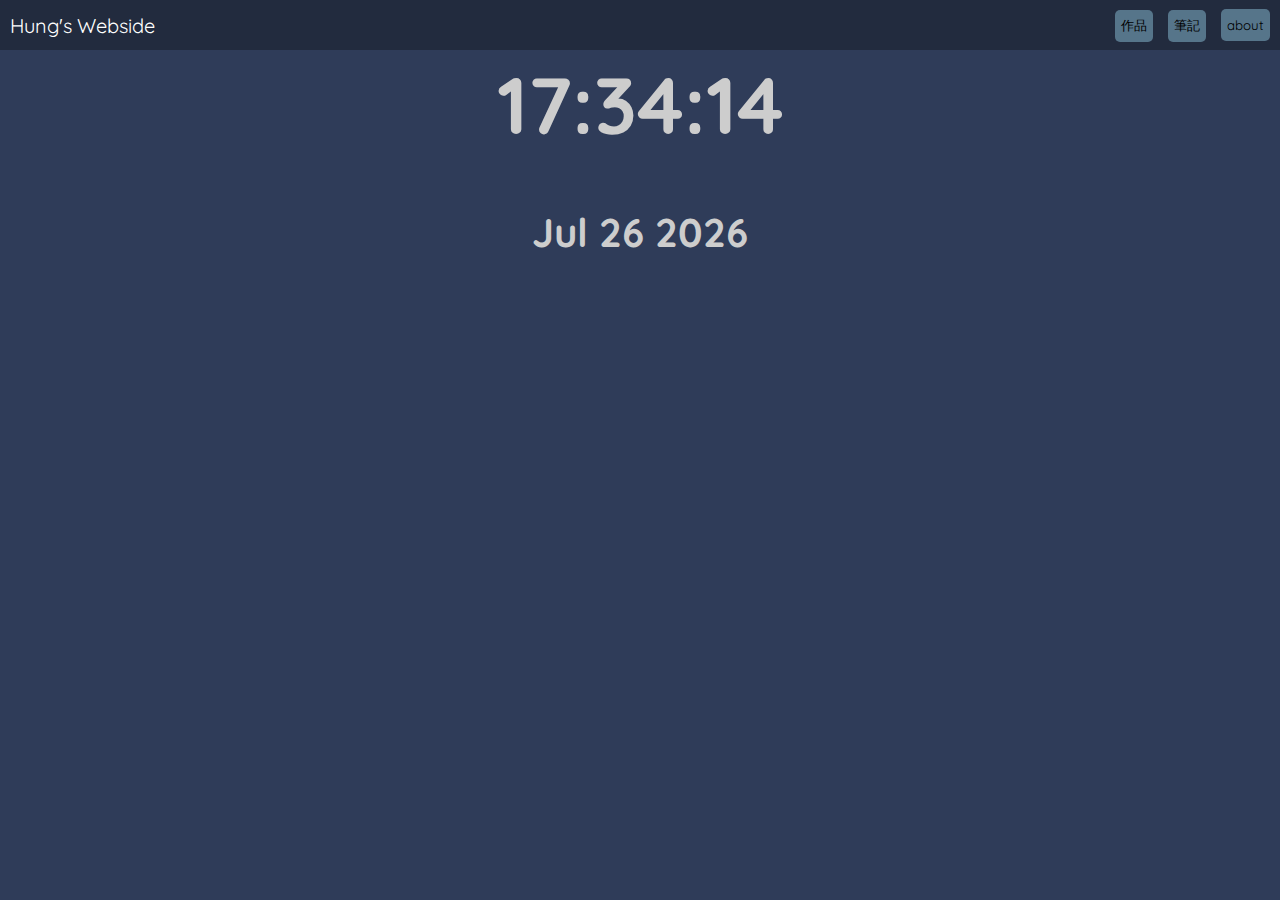
<file: index.html>
<!DOCTYPE html>
<html>
    <head>
        <meta charset="UTF-8">
        <title>hello!</title>
        <link rel="preconnect" href="https://fonts.googleapis.com">
        <link rel="preconnect" href="https://fonts.gstatic.com" crossorigin>
        <link href="https://fonts.googleapis.com/css2?family=Noto+Sans+TC:wght@100..900&family=Quicksand:wght@300..700&display=swap" rel="stylesheet">
        <!--引入css-->
        <link rel = 'stylesheet' href = 'style.css'>

        <!--引入jquery-->
        <script src="https://code.jquery.com/jquery-3.3.1.min.js"></script>
    </head>
    <body>
        <div id = 'banner'>
            <p id = title>Hung's Webside</p>
            <div>
                <button class = btn id = project>作品</button>
                <button class = btn id = note>筆記</button>
                <button class = btn id = about>about</button>    
            </div>
        </div>

        <h1 id = 'time'>22:17</h1>
        
        <h1 id = 'date'>Jan 17 2025</h1>

        <script src="class.js"></script>
    </body>
</html>
</file>
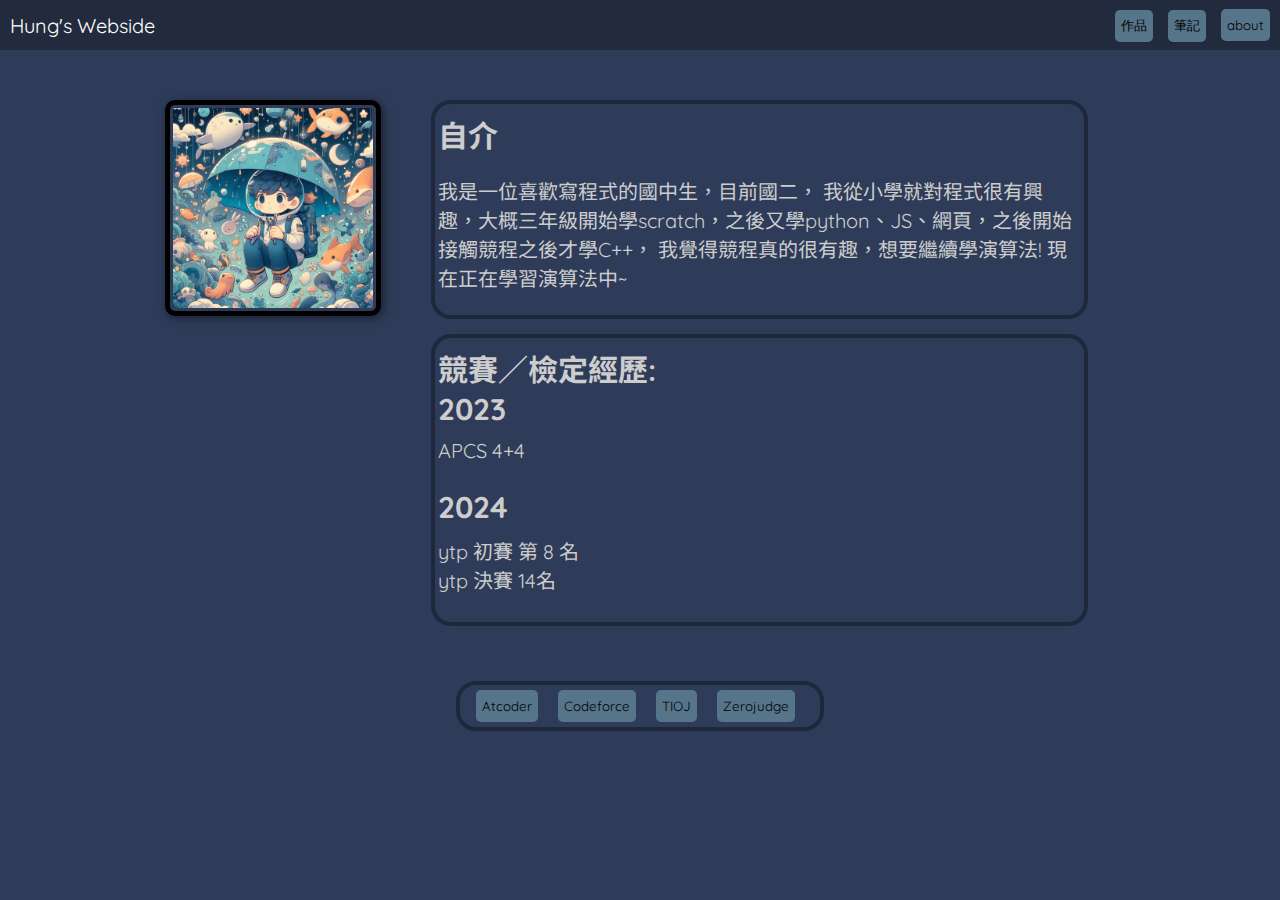
<file: introduce/index.html>
<!DOCTYPE html>
<html>
    <head>
        <meta charset="UTF-8">
        <title>About me</title>
        <link rel="preconnect" href="https://fonts.googleapis.com">
        <link rel="preconnect" href="https://fonts.gstatic.com" crossorigin>
        <link href="https://fonts.googleapis.com/css2?family=Noto+Sans+TC:wght@100..900&family=Quicksand:wght@300..700&display=swap" rel="stylesheet">
         <!--引入css-->
        <link rel = 'stylesheet' href = 'style.css'>

        <!--引入jquery-->
        <script src="https://code.jquery.com/jquery-3.3.1.min.js"></script>
    </head>
    <body>
        <div id = 'banner'>
            <p id = title>Hung's Webside</p>
            <div>
                <button class = btn id = project>作品</button>
                <button class = btn id = note>筆記</button>
                <button class = btn id = about>about</button>    
            </div>
        </div>

        <div id = introduce>
            <img src="me.jpg" id = picture>
            <div id = 'txt'>
                <div class = box>
                    <h2>自介</h2>
                    <p class = 'txt_style'>
                        我是一位喜歡寫程式的國中生，目前國二，
                        我從小學就對程式很有興趣，大概三年級開始學scratch，之後又學python、JS、網頁，之後開始接觸競程之後才學C++，
                        我覺得競程真的很有趣，想要繼續學演算法! 現在正在學習演算法中~
                    </p>
                </div>
                <div class = box>
                    <h2>競賽／檢定經歷:</h2>
                    <!-- <br> -->
                    <h2 class = year>2023</h2>
                    <p class = 'txt_style exp'>
                    APCS 4+4
                    </p>
                    <br>
                    <h2 class = year>2024</h2>

                    <p class = 'txt_style exp'>
                    ytp 初賽 第 8 名
                    <br>
                    ytp 決賽 14名
                    <br>
                    <!-- APCS 4+3 -->
                    </p>
                    <br>
                </div>
            </div>
        </div>
        <br>
        <div id = bar>
            <div id = web-box>    
                <button class="btn" id="atcoder">Atcoder</button>
                <button class="btn" id="codeforce">Codeforce</button>
                <button class="btn" id="tioj">TIOJ</button>  
                <button class="btn" id="zerojudge">Zerojudge</button>  
            </div>
        </div>
        <script src="class.js"></script>
    </body>
</html>
</file>
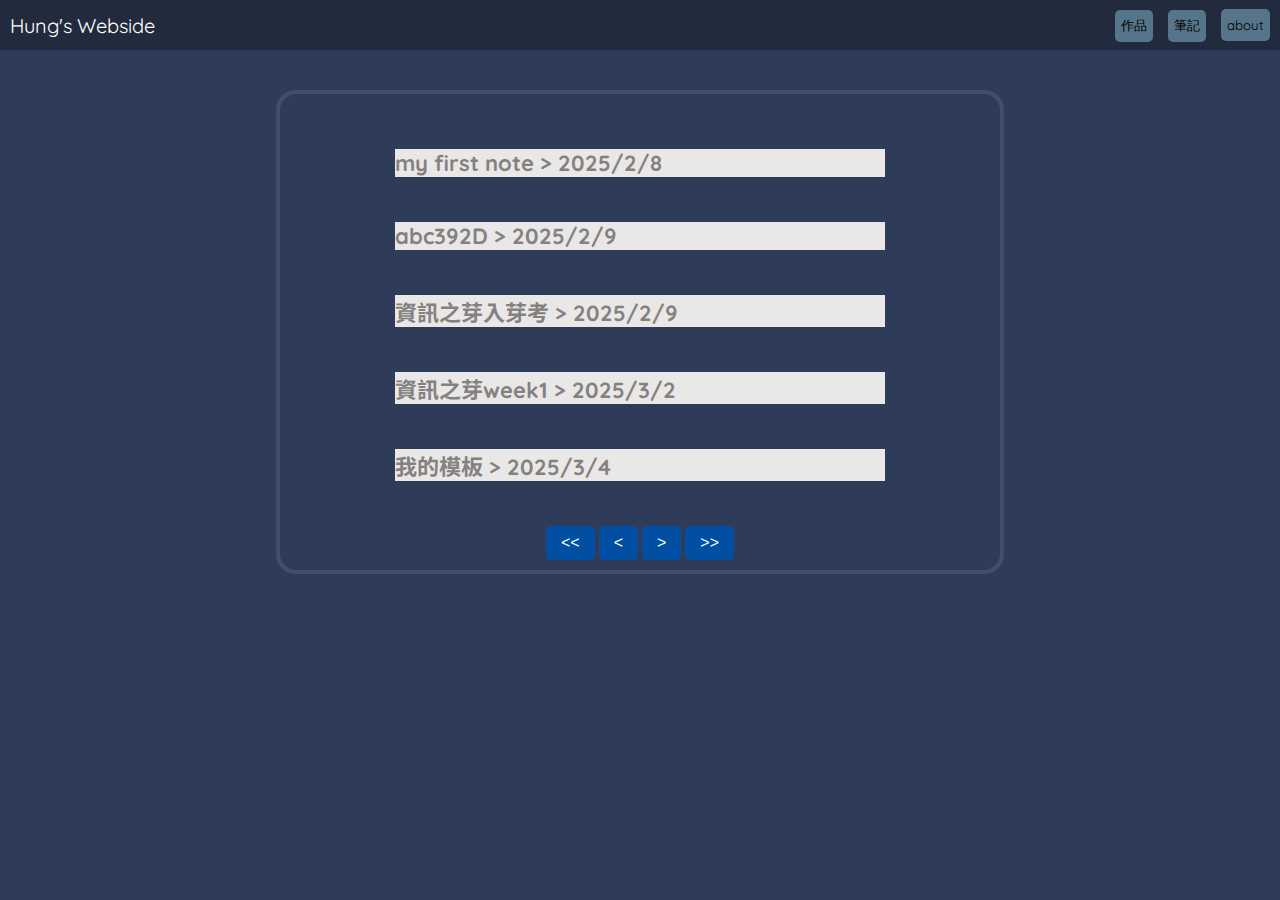
<file: note/index.html>
<!DOCTYPE html>
<html>
    <head>
        <meta charset="UTF-8">
        <title>筆記</title>
        <link rel="preconnect" href="https://fonts.googleapis.com">
        <link rel="preconnect" href="https://fonts.gstatic.com" crossorigin>
        <link href="https://fonts.googleapis.com/css2?family=Noto+Sans+TC:wght@100..900&family=Quicksand:wght@300..700&display=swap" rel="stylesheet">
         <!--引入css-->
        <link rel = 'stylesheet' href = 'style.css'>

        <link rel="stylesheet" href='notes/code/highlight/styles/default.css'>
        <script src="notes/code/highlight/highlight.min.js"></script>

        <!--引入jquery-->
        <script src="https://code.jquery.com/jquery-3.3.1.min.js"></script>
    </head>
    <body>
        <div id = 'banner'>
            <p id = title>Hung's Webside</p>
            <div>
                <button class = btn id = project>作品</button>
                <button class = btn id = note>筆記</button>
                <button class = btn id = about>about</button>    
            </div>
        </div>
        <h1 id = title_></h1>
        <div class = box, id = note-box>
            <div id = push_note></div>
            <p class = txt_style id = description></p>
            <pre id = push_code></pre>
            <p class = txt_style id = date></p>
            <div id = btns>
                <button class = page-btn id = 'btn_0'>&#60;&#60;</button>
                <button class = page-btn id = 'btn_back'>&#60;</button>
                <button class = page-btn id = 'btn_front'>&#62;</button>
                <button class = page-btn id = 'btn_n'>&#62;&#62;</button>
            </div>
        </div>
        <script type="module" src="class.js"></script>
    </body>
</html>
</file>
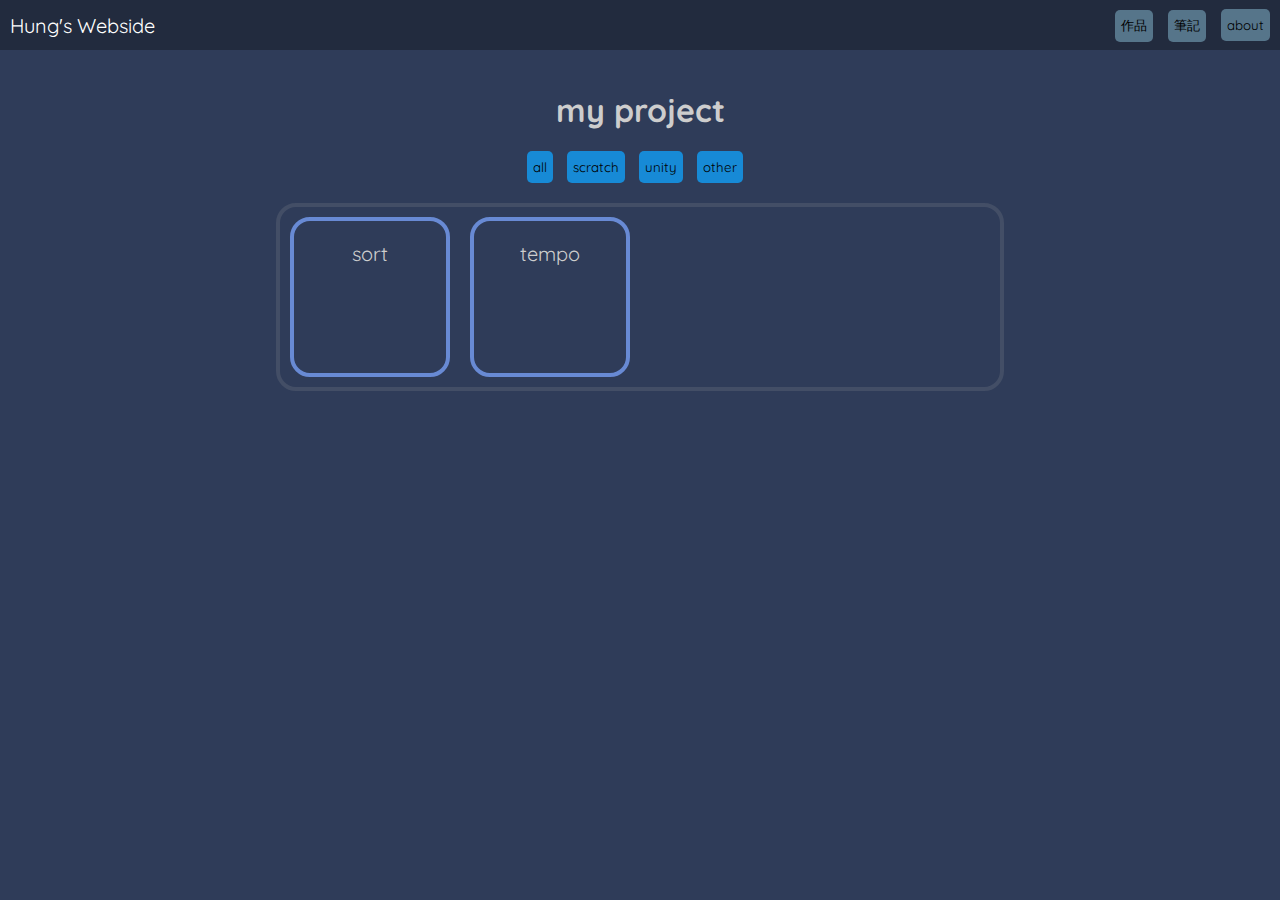
<file: project/index.html>
<!DOCTYPE html>
<html>
    <head>
        <meta charset="UTF-8">
        <title>projects</title>
        <link rel="preconnect" href="https://fonts.googleapis.com">
        <link rel="preconnect" href="https://fonts.gstatic.com" crossorigin>
        <link href="https://fonts.googleapis.com/css2?family=Noto+Sans+TC:wght@100..900&family=Quicksand:wght@300..700&display=swap" rel="stylesheet">
         <!--引入css-->
        <link rel = 'stylesheet' href = 'style.css'>

        <!--引入jquery-->
        <script src="https://code.jquery.com/jquery-3.3.1.min.js"></script>
    </head>
    <body>
        <div id = 'banner'>
            <p id = title>Hung's Webside</p>
            <div>
                <button class = btn id = project>作品</button>
                <button class = btn id = note>筆記</button>
                <button class = btn id = about>about</button>    
            </div>
        </div>
        <h1>my project</h1>
        <div id = filter-box>
            <button class = filter id = all>all</button>
            <button class = filter id = scratch>scratch</button>
            <button class = filter id = unity>unity</button>
            <button class = filter id = other>other</button>
        </div>
        <div class = box, id = project-list>

        </div>
        <script type="module" src="class.js"></script>
        <!-- <script  src="class.js"></script> -->
    </body>
</html>
</file>
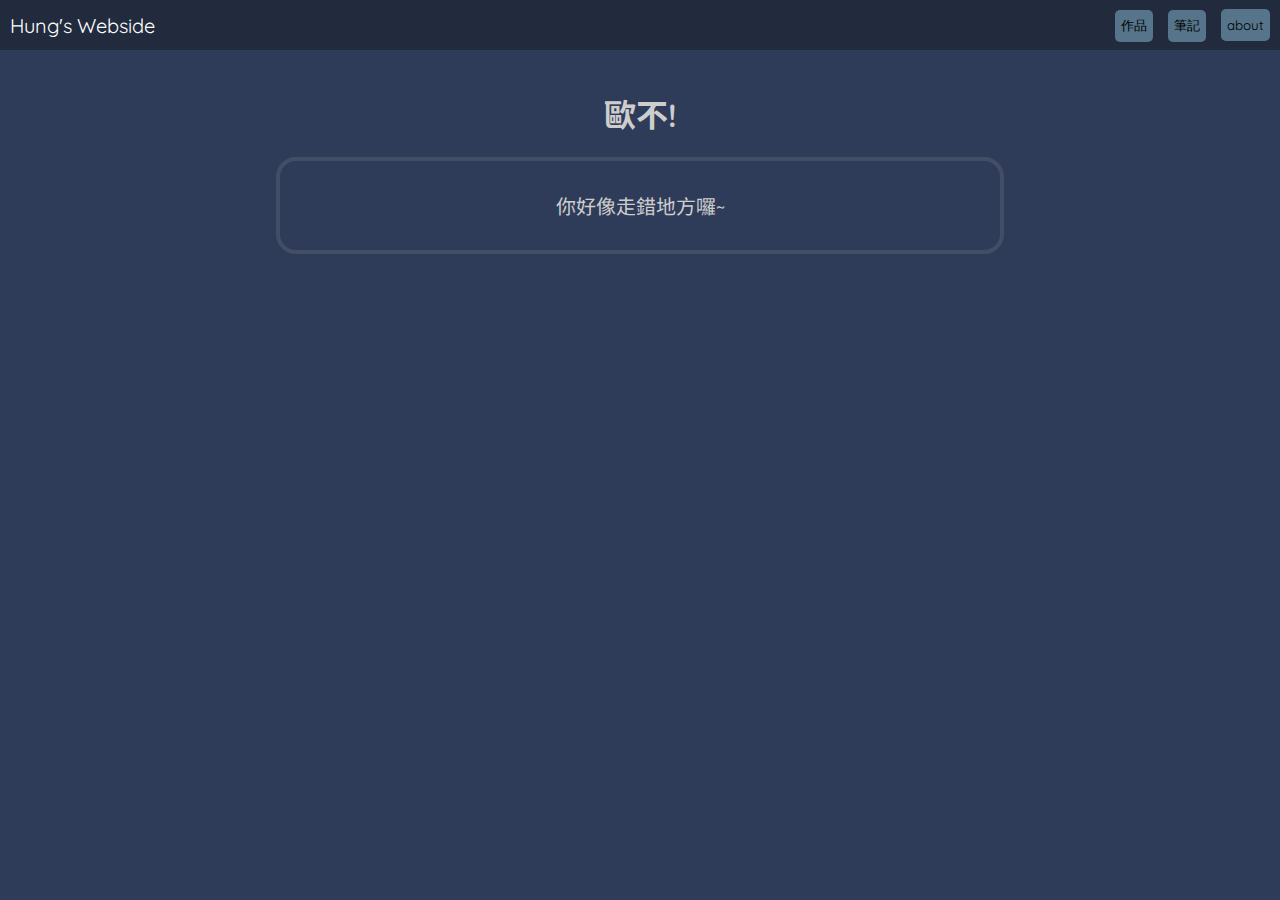
<file: project/showproject/index.html>
<!DOCTYPE html>
<html>
    <head>
        <meta charset="UTF-8">
        <title>project</title>
        <link rel="preconnect" href="https://fonts.googleapis.com">
        <link rel="preconnect" href="https://fonts.gstatic.com" crossorigin>
        <link href="https://fonts.googleapis.com/css2?family=Noto+Sans+TC:wght@100..900&family=Quicksand:wght@300..700&display=swap" rel="stylesheet">
         <!--引入css-->
        <link rel = 'stylesheet' href = 'style.css'>

        <!--引入jquery-->
        <script src="https://code.jquery.com/jquery-3.3.1.min.js"></script>
    </head>
    <body>
        <div id = 'banner'>
            <p id = title>Hung's Webside</p>
            <div>
                <button class = btn id = project>作品</button>
                <button class = btn id = note>筆記</button>
                <button class = btn id = about>about</button>    
            </div>
        </div>
        <h1 id = project_name>title</h1>
        <div class = box, id = project-box>
            <div id = game_area></div>
            <p class = txt_style id = description></p>
            <p class = txt_style id = author></p>
            <p class = txt_style id = date></p>
        </div>
        <script type="module" src="class.js"></script>
        <!-- <script  src="class.js"></script> -->
    </body>
</html>
</file>
<file: style.css>
body{
    font-family: "Quicksand", "Noto Sans TC", serif; 
    background-color:rgb(47,60,89);
    text-align: center;
    margin: 0;
    padding: 0;
    min-width: 600px;
}

#time {
    font-optical-sizing: auto;
    font-size: 80px;
    color: #cdcdcd;
}
  

#date {
    cursor: pointer;
    font-optical-sizing: auto;
    font-size: 40px;
    color: #cdcdcd;
}

#banner {
    width: 100%;
    height: 50px;
    background-color: rgb(34, 43, 62);
    color: white;
    font-size: 20px;
    display: flex;
    justify-content: space-between;
    align-items: center; 
    position: fixed;
    top: 0;
    left: 0;
    z-index: 1000;
}

#title{
    margin-left: 10px;
    cursor: pointer;
}

.btn{
    font-family: "Quicksand", "Noto Sans TC", serif;
    background-color: rgb(86, 117, 138);
    color:black;
    border:0;
    margin-right: 10px;
    height: 32px;
    border-radius:5px;
    transition: background-color 0.3s ease;
    font-family: "Quicksand", Bold ;
    cursor: pointer;
}
.btn:hover{
    background-color: rgb(93, 138, 168);
}
</file>
<file: introduce/style.css>
body{
    font-family: "Quicksand", "Noto Sans TC", serif;
    background-color:rgb(47,60,89);
    text-align: center;
    margin: 0;
    padding: 0;
    min-width: 600px;
}

#banner {
    width: 100%;
    height: 50px;
    background-color: rgb(34, 43, 62);
    color: white;
    font-size: 20px;
    display: flex;
    justify-content: space-between;
    align-items: center;
    position: fixed;
    top: 0;
    left: 0;
    z-index: 1000;
}

#title{
    margin-left: 10px;
    cursor: pointer;
}
.btn{
    font-family: "Quicksand", "Noto Sans TC", serif;
    background-color: rgb(86, 117, 138);
    color:black;
    border:0;
    margin-right: 10px;
    height: 32px;
    border-radius:5px;
    transition: background-color 0.3s ease;
    font-family: "Quicksand", Bold ;
    cursor: pointer;
}
.btn:hover{
    background-color: rgb(93, 138, 168);
}


#introduce {
    display: flex;
    flex-direction: row;
    align-items: flex-start;
    justify-content: center;
    margin-top: 100px;
    gap: 20px;
}


#picture{
    margin-left: 30px;
    margin-right: 30px;
    width: 200px;
    height: 200px;
    border: 5px solid #000;
    border-radius: 10px;
    padding: 3px;
    box-shadow: 2px 2px 10px rgba(0, 0, 0, 0.5); 
}

#txt{
    display: flex;
    flex-direction: column;
    align-items: flex-start;
    gap: 10px;   
    text-align: left;
}

.txt_style {
    font-family: "Quicksand", "Noto Sans TC", serif;
    font-optical-sizing: auto;
    font-size: 20px;
    color: #cdcdcd;
    border-radius: 20px;
    width: 100%;
} 

.box{
    font-optical-sizing: auto;
    font-size: 20px;
    color: #cdcdcd;
    border: 4px solid rgb(31, 40, 59);
    border-radius: 20px;
    padding: 3px;    
    max-width: 700px;
    width: 90%;   
    margin-bottom: 5px;
}

#bar {
    margin: 50px;
    display: flex;
    justify-content: center;
    align-items: center;
    max-width: 700px;
    margin: 0 auto;
}

#web-box {
    display: flex;
    justify-content: center;
    align-items: center;
    gap: 10px;
    width: 100%;
    margin: 30px;
    border: 4px solid rgb(31, 40, 59);
    border-radius: 20px;
    padding: 5px;
    max-width: 350px;
}

h2{
    margin-top: 5px;
    margin-bottom: 0;
}

.year{
    margin-top: 0px;
    margin-bottom: 0;
}


.exp{
    margin-top: 10px;
    margin-bottom: 0;
}
</file>
<file: note/style.css>
body{
    font-family: "Quicksand", "Noto Sans TC", serif; 
    background-color:rgb(47,60,89);
    margin: 0;
    padding: 0;
    min-width: 600px;
}

#banner {
    text-align: center;
    width: 100%;
    height: 50px;
    background-color: rgb(34, 43, 62);
    color: white;
    font-size: 20px;
    display: flex;
    justify-content: space-between;
    align-items: center;
    position: fixed;
    top: 0;
    left: 0;
    z-index: 1000;
}

#title{
    text-align: center;
    margin-left: 10px;
    cursor: pointer;
}

.btn{
    text-align: center;
    font-family: "Quicksand", "Noto Sans TC", serif;
    background-color: rgb(86, 117, 138);
    color:black;
    border:0;
    margin-right: 10px;
    height: 32px;
    border-radius:5px;
    transition: background-color 0.3s ease;
    font-family: "Quicksand", Bold ;
    cursor: pointer;
}
.btn:hover{
    background-color: rgb(93, 138, 168);
}

h1{
    text-align: center;
    margin-top: 90px;
    color: #cdcdcd;
}

.txt_style {
    text-align: center;
    font-family: "Quicksand", "Noto Sans TC", serif;
    font-optical-sizing: auto;
    font-size: 20px;
    color: #cdcdcd;
    border-radius: 20px;
    width: 100%;
} 

#note-box {
    text-align: left;
    gap: 20px;
    max-width: 700px;
    margin: 20px auto; 
    padding: 10px;
    border: 4px solid rgb(67, 78, 102);
    border-radius: 20px;
}
.box {
    margin: 45px auto;
    width: 70%;
    /* width: 80%; */
    background-color: #eae7e7;
    cursor: pointer;
}

h2 {
    font-family: "Quicksand", "Noto Sans TC", serif;
    font-optical-sizing: auto;
    font-size: 22px;
    color: #848181;
    border-radius: 20px;
    width: auto;
} 

.note_title, .note_date {
    display: inline; /* 讓 title 和 date 在同一行顯示 */
}


#date,#author{
    font-size: 18px;
    text-align: right;
}

#btns{
    text-align: center;
}

.page-btn {
    display: none;
    text-align: center;
    padding: 8px 15px;
    background-color: #004fa2;
    color: white;
    text-decoration: none;
    border-radius: 5px;
    text-align: center;
    font-size: 16px;
    transition: transform 0.2s ease;
    border:0;
    cursor: pointer;
}

.page-btn:hover {
    transform: scale(1.05);
    box-shadow: 0 4px 10px rgba(0, 0, 0, 0.3);
}

code{
    text-align: left;
}

.link-btn {
    cursor: pointer;
    display: inline-block;
    padding: 8px 15px;
    background-color: #004895;
    color: white;
    text-decoration: none;
    border-radius: 5px;
    text-align: center;
    font-size: 16px;
    transition: transform 0.2s ease;
}

.link-btn:hover {
    transform: scale(1.05);
    /* background-color: #0056b3; */
    box-shadow: 0 4px 10px rgba(0, 0, 0, 0.3);
}
</file>
<file: note/notes/code/highlight/styles/default.css>
pre code.hljs {
  display: block;
  overflow-x: auto;
  padding: 1em
}
code.hljs {
  padding: 3px 5px
}
/*!
  Theme: Default
  Description: Original highlight.js style
  Author: (c) Ivan Sagalaev <maniac@softwaremaniacs.org>
  Maintainer: @highlightjs/core-team
  Website: https://highlightjs.org/
  License: see project LICENSE
  Touched: 2021
*/
/*
This is left on purpose making default.css the single file that can be lifted
as-is from the repository directly without the need for a build step

Typically this "required" baseline CSS is added by `makestuff.js` during build.
*/
pre code.hljs {
  display: block;
  overflow-x: auto;
  padding: 1em
}
code.hljs {
  padding: 3px 5px
}
/* end baseline CSS */
.hljs {
  background: #F3F3F3;
  color: #444
}
/* Base color: saturation 0; */
.hljs-subst {
  /* default */
  
}
/* purposely ignored */
.hljs-formula,
.hljs-attr,
.hljs-property,
.hljs-params {
  
}
.hljs-comment {
  color: #697070
}
.hljs-tag,
.hljs-punctuation {
  color: #444a
}
.hljs-tag .hljs-name,
.hljs-tag .hljs-attr {
  color: #444
}
.hljs-keyword,
.hljs-attribute,
.hljs-selector-tag,
.hljs-meta .hljs-keyword,
.hljs-doctag,
.hljs-name {
  font-weight: bold
}
/* User color: hue: 0 */
.hljs-type,
.hljs-string,
.hljs-number,
.hljs-selector-id,
.hljs-selector-class,
.hljs-quote,
.hljs-template-tag,
.hljs-deletion {
  color: #880000
}
.hljs-title,
.hljs-section {
  color: #880000;
  font-weight: bold
}
.hljs-regexp,
.hljs-symbol,
.hljs-variable,
.hljs-template-variable,
.hljs-link,
.hljs-selector-attr,
.hljs-operator,
.hljs-selector-pseudo {
  color: #ab5656
}
/* Language color: hue: 90; */
.hljs-literal {
  color: #695
}
.hljs-built_in,
.hljs-bullet,
.hljs-code,
.hljs-addition {
  color: #397300
}
/* Meta color: hue: 200 */
.hljs-meta {
  color: #1f7199
}
.hljs-meta .hljs-string {
  color: #38a
}
/* Misc effects */
.hljs-emphasis {
  font-style: italic
}
.hljs-strong {
  font-weight: bold
}
</file>
<file: project/style.css>
body{
    font-family: "Quicksand", "Noto Sans TC", serif; 
    background-color:rgb(47,60,89);
    text-align: center;
    margin: 0;
    padding: 0;
    min-width: 600px;
}

#banner {
    width: 100%;
    height: 50px;
    background-color: rgb(34, 43, 62);
    color: white;
    font-size: 20px;
    display: flex;
    justify-content: space-between;
    align-items: center;
    position: fixed;
    top: 0;
    left: 0;
    z-index: 1000;
}

#title{
    margin-left: 10px;
    cursor: pointer;
}

.btn{
    font-family: "Quicksand", "Noto Sans TC", serif;
    background-color: rgb(86, 117, 138);
    color:black;
    border:0;
    margin-right: 10px;
    height: 32px;
    border-radius:5px;
    transition: background-color 0.3s ease;
    font-family: "Quicksand", Bold ;
    cursor: pointer;
}
.btn:hover{
    background-color: rgb(93, 138, 168);
}

h1{
    margin-top: 90px;
    color: #cdcdcd;
}

#project-list {
    display: grid;
    grid-template-columns: repeat(4, 1fr); 
    gap: 20px;
    max-width: 700px;
    margin: 20px auto; 
    padding: 10px;
    border: 4px solid rgb(67, 78, 102);
    border-radius: 20px;
}

.filter{
    font-family: "Quicksand", "Noto Sans TC", serif;
    background-color: rgb(23, 138, 214);
    color:black;
    border:0;
    margin-right: 10px;
    height: 32px;
    border-radius:5px;
    transition: background-color 0.3s ease;
    font-family: "Quicksand", Bold ;
    transition: transform 0.2s ease;
}

.filter:hover{
    background-color: rgb(0, 153, 255);
    transform: scale(1.05);
}

.project-box {
    box-sizing: border-box;
    border: 4px solid rgb(104, 138, 212);
    border-radius: 20px;
    aspect-ratio: 1 / 1;
    cursor: pointer;
    transition: transform 0.2s ease;
}

.project-box:hover {
    transform: scale(1.05);
    box-shadow: 0 4px 10px rgba(0, 0, 0, 0.3);
}

.project-title{
    color: #cdcdcd;
    font-size: 20px;   
}
</file>
<file: project/showproject/style.css>
body{
    font-family: "Quicksand", "Noto Sans TC", serif; 
    background-color:rgb(47,60,89);
    text-align: center;
    margin: 0;
    padding: 0;
    min-width: 600px;
}

#banner {
    width: 100%;
    height: 50px;
    background-color: rgb(34, 43, 62);
    color: white;
    font-size: 20px;
    display: flex;
    justify-content: space-between;
    align-items: center;
    position: fixed;
    top: 0;
    left: 0;
    z-index: 1000;
}

#title{
    margin-left: 10px;
    cursor: pointer;
}

.btn{
    font-family: "Quicksand", "Noto Sans TC", serif;
    background-color: rgb(86, 117, 138);
    color:black;
    border:0;
    margin-right: 10px;
    height: 32px;
    border-radius:5px;
    transition: background-color 0.3s ease;
    font-family: "Quicksand", Bold ;
    cursor: pointer;
}
.btn:hover{
    background-color: rgb(93, 138, 168);
}

h1{
    margin-top: 90px;
    color: #cdcdcd;
}

#project-box {
    gap: 20px;
    max-width: 700px;
    margin: 20px auto; 
    padding: 10px;
    border: 4px solid rgb(67, 78, 102);
    border-radius: 20px;
}

.txt_style {
    font-family: "Quicksand", "Noto Sans TC", serif;
    font-optical-sizing: auto;
    font-size: 20px;
    color: #cdcdcd;
    border-radius: 20px;
    width: 100%;
} 

#date,#author{
    font-size: 18px;
    text-align: right;
}

.game-link {
    display: inline-block;
    padding: 8px 15px;
    background-color: #007bff;
    color: white;
    text-decoration: none;
    border-radius: 5px;
    text-align: center;
    font-size: 16px;
    transition: transform 0.2s ease;
}

.game-link:hover {
    transform: scale(1.05);
    /* background-color: #0056b3; */
    box-shadow: 0 4px 10px rgba(0, 0, 0, 0.3);
}
</file>
